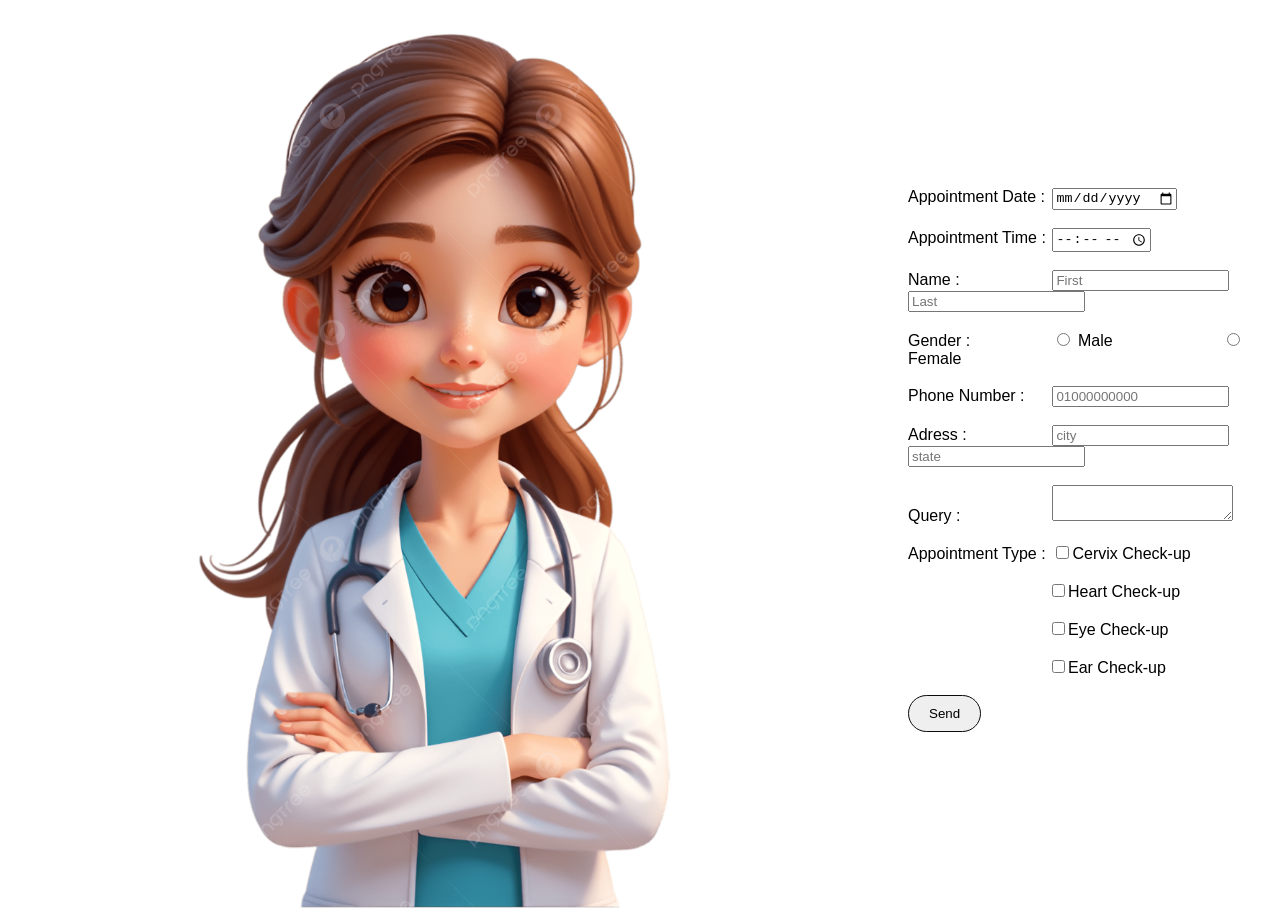
<file: Tasks/appointment form/index.html>
<!DOCTYPE html>
<html lang="en">

<head>
    <meta charset="UTF-8">
    <meta name="viewport" content="width=device-width, initial-scale=1.0">
    <title>Document</title>
    <style>
        body {
            font-family: sans-serif;
            display: flex;
            justify-content: center;
            align-items: center;

        }

        label {
            display: inline-block;
            width: 140px;
        }

        .btn {
            padding: 10px 20px;
            border: 1px solid #0a0a0a;
            border-radius: 20px;
        }
    </style>
</head>

<body>
    <div class="img">
        <img src="../../images/imgi_4_pngtree-smiling-female-doctor-cartoon-character-png-image_2090550 (1).png"
            style="height: 900px;" alt="doctor">
    </div>
    <div class="form">
        <form>
            <label for="appDate">Appointment Date :</label>
            <input type="date" id="appDate" name="appDate" required><br><br>
            <label for="appTime">Appointment Time :</label>
            <input type="time" id="appTime" name="appTime" required><br><br>
            <label for="name">Name :</label>
            <input type="text" id="name" name="name" placeholder="First" required>
            <input type="text" id="name" name="name" placeholder="Last" required><br><br>
            <label for="gender">Gender :</label>
            <input type="radio" id="gender" name="gender" value="male" required>
            <label for="gender">Male</label>
            <input type="radio" id="gender" name="gender" value="female" required>
            <label for="gender">Female</label><br><br>
            <label for="phone">Phone Number :</label>
            <input type="tel" id="phone" name="phone" placeholder="01000000000" required>
            <br><br><label for="address">Adress :</label>
            <input type="text" id="address" name="address" placeholder="city" required>
            <input type="text" id="address" name="address" placeholder="state" required><br><br>
            <label for="query">Query : </label>
            <textarea id="query" name="query" required></textarea><br> <br>
            <label for="type">Appointment Type : </label>
            <input type="checkbox" id="cervix" name="type" value="cervix" required><label for="cervix">Cervix
                Check-up</label><br><br>
            <label></label><input type="checkbox" id="heart" name="type" value="heart" required><label for="heart">Heart
                Check-up</label><br><br>
            <label></label><input type="checkbox" id="eye" name="type" value="eye" required><label for="eye">Eye
                Check-up</label><br><br>
            <label></label><input type="checkbox" id="ear" name="type" value="ear" required><label for="ear">Ear
                Check-up</label><br><br>
            <input type="submit" value="Send" class="btn">
        </form>
    </div>
</body>

</html>
</file>
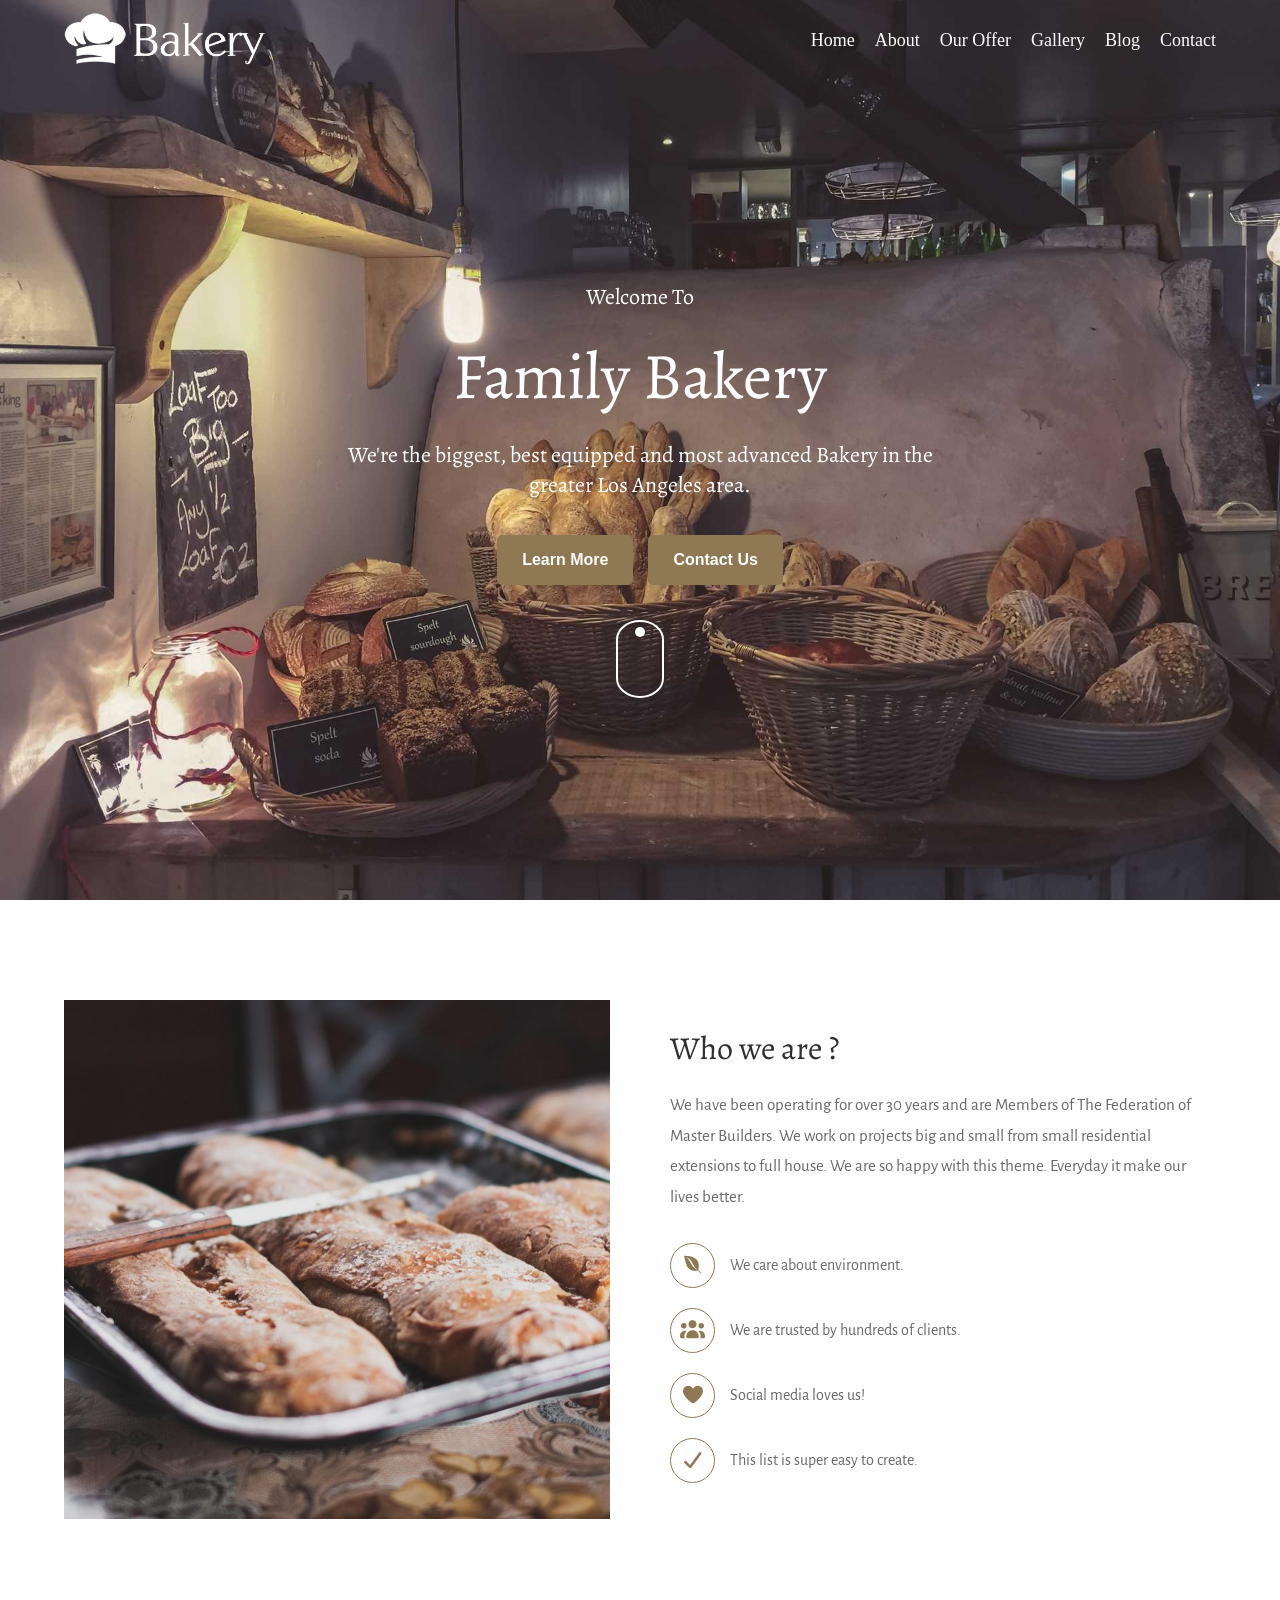
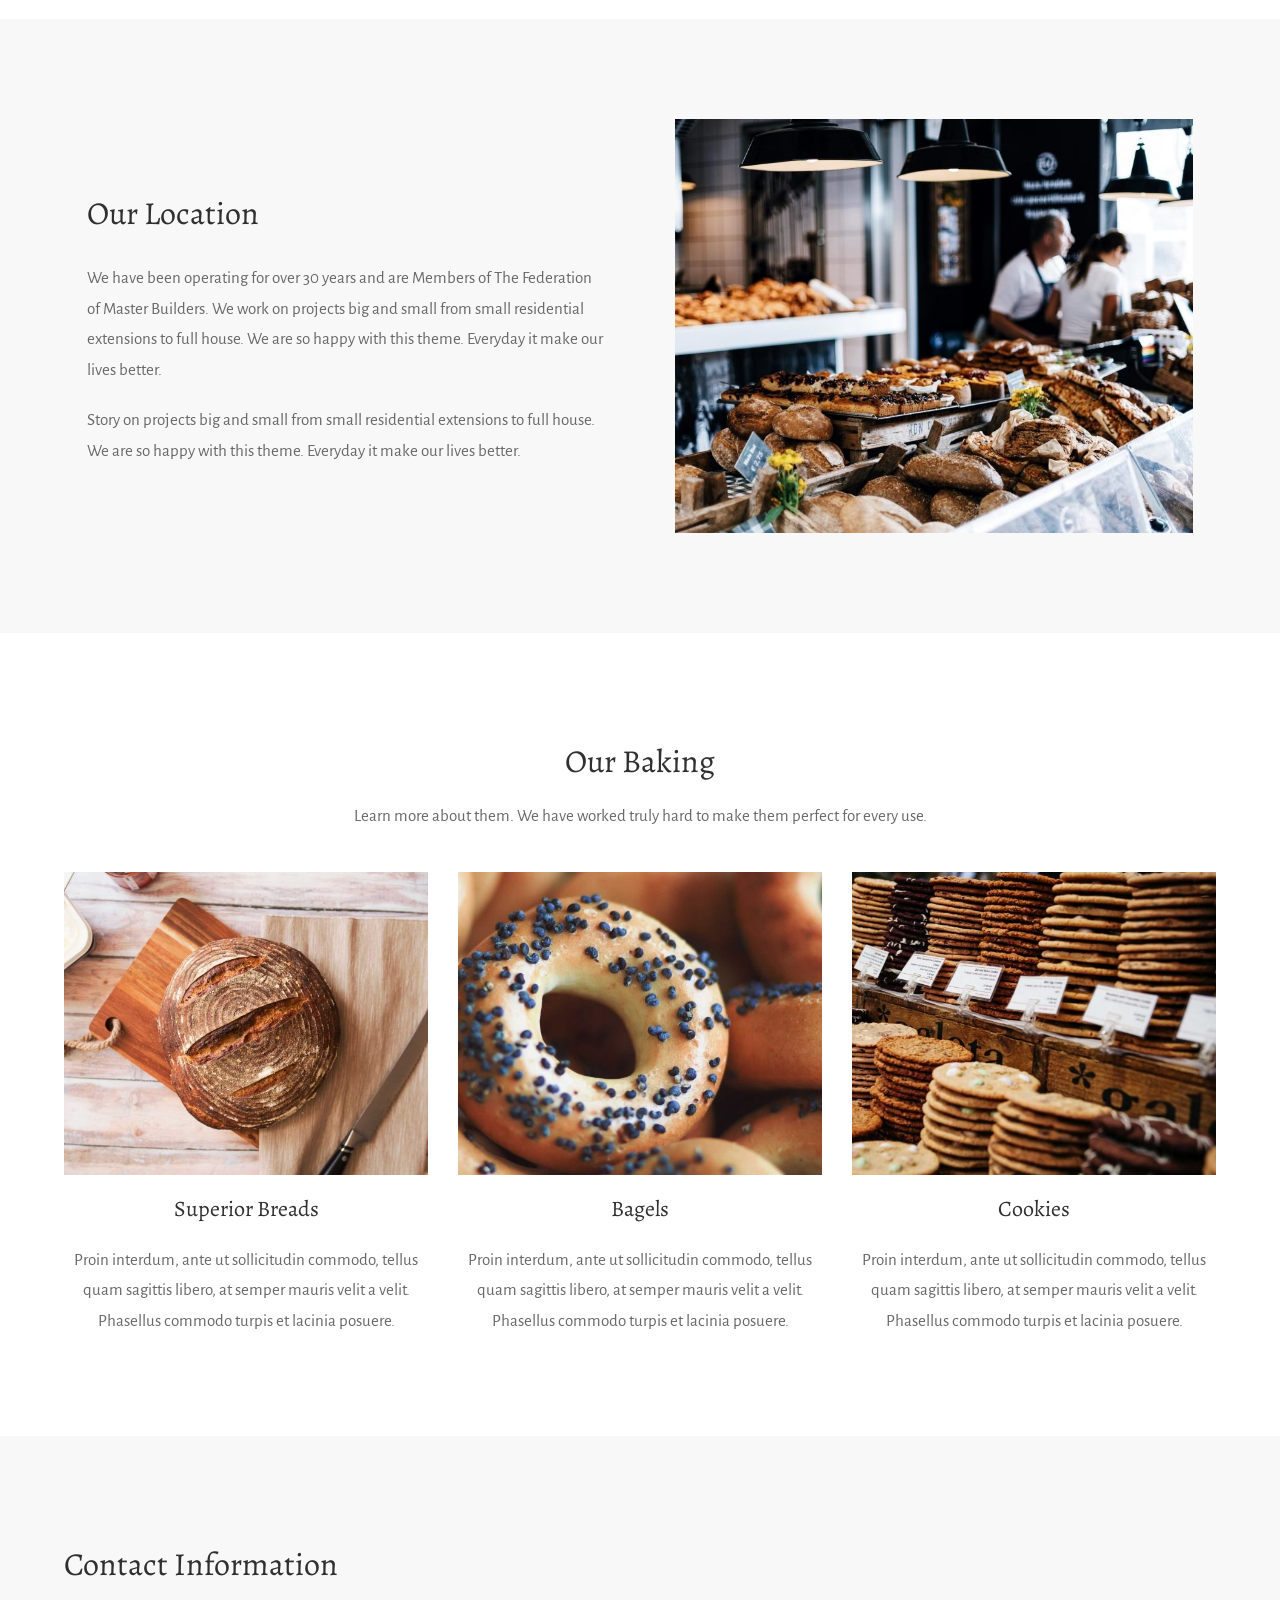
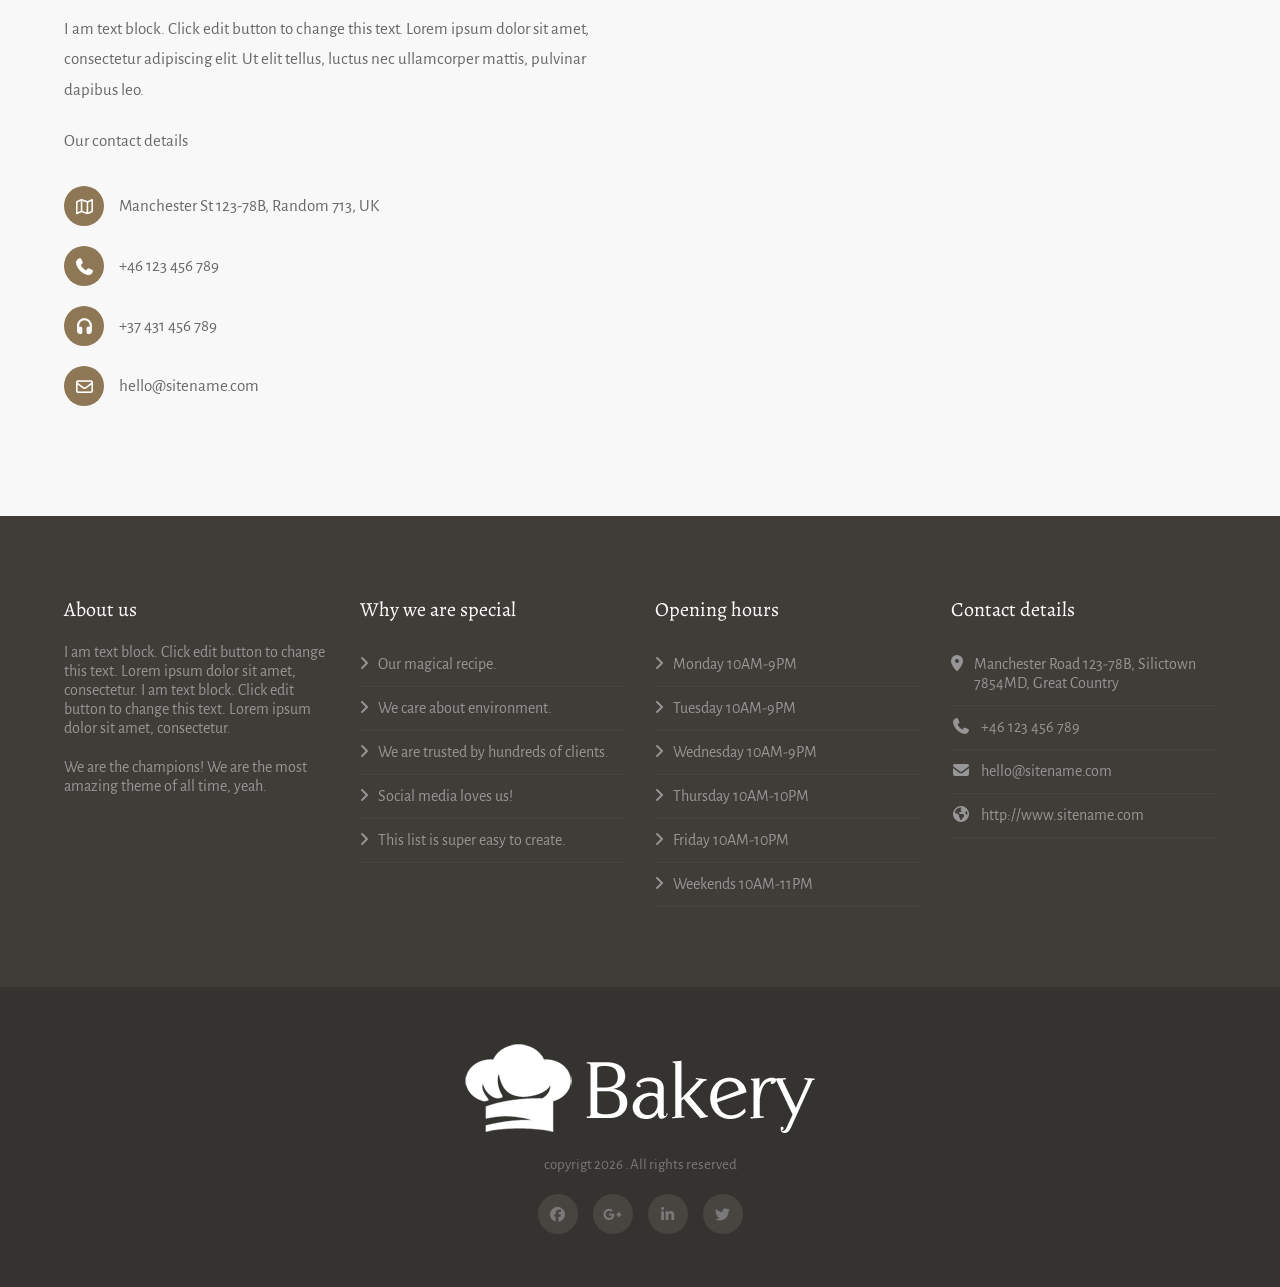
<file: Tasks/Family Bakery/index.html>
<!DOCTYPE html>
<html lang="en">

<head>
    <meta charset="UTF-8">
    <meta name="viewport" content="width=device-width, initial-scale=1.0">
    <title>Family Bakery</title>
    <link rel="preconnect" href="https://fonts.googleapis.com">
    <link rel="preconnect" href="https://fonts.gstatic.com" crossorigin>
    <link
        href="https://fonts.googleapis.com/css2?family=Alegreya+Sans:ital,wght@0,100;0,300;0,400;0,500;0,700;0,800;0,900;1,100;1,300;1,400;1,500;1,700;1,800;1,900&family=Alegreya:ital,wght@0,400..900;1,400..900&family=Caveat:wght@400..700&family=Cherry+Bomb+One&family=Rubik+Spray+Paint&display=swap"
        rel="stylesheet">
    <link rel="stylesheet" href="css/all.min.css">
    <link rel="stylesheet" href="css/style.css">
</head>

<body>
    <main>

        <section class="hero">
            <header>
                <nav>
                    <div class="img-container">
                        <img src="images/imgi_2_bakery-light-1.png">
                    </div>
                    <div class="links">
                        <ul>
                            <li><a href="#">Home</a></li>
                            <li><a href="#">About</a></li>
                            <li><a href="#">Our Offer</a></li>
                            <li><a href="#">Gallery</a></li>
                            <li><a href="#">Blog</a></li>
                            <li><a href="#">Contact</a></li>
                        </ul>
                    </div>
                </nav>
            </header>
            <div class="center-container">
                <section class="hero-container">
                    <div class="hero-text">
                        <p>
                            Welcome To
                        </p>
                        <h1>Family Bakery</h1>
                        <p>We're the biggest, best equipped and most advanced Bakery in the greater Los Angeles
                            area.
                        </p>
                    </div>
                    <div class="hero-btn">
                        <a href="#">Learn More</a>
                        <a href="#">Contact Us</a>
                    </div>
                    <div class="hero-icon">
                        <div class="loader-container">
                            <span class="loader"></span>
                        </div>
                    </div>
                </section>
            </div>


        </section>
        <section class="who-we-are">
            <div class="who-img">
                <img src="images/imgi_4_alexandru-stavrica-170390-800x760.png" alt="">
            </div>
            <div class="who-text">
                <h2>Who we are ?</h2>
                <p>We have been operating for over 30 years and are Members of The Federation of Master Builders. We
                    work on projects big and small from small residential extensions to full house. We are so happy with
                    this theme. Everyday it make our lives better.</p>
                <ul>
                    <li>
                        <i class="fa-brands fa-envira"></i>
                        <span>We care about environment.
                        </span>
                    </li>
                    <li>
                        <i class="fa-solid fa-users"></i>
                        <span>We are trusted by hundreds of clients.
                        </span>
                    </li>
                    <li>
                        <i class="fa-solid fa-heart"></i>
                        <span>Social media loves us!
                        </span>
                    </li>
                    <li>
                        <i class="fa-solid fa-check"> </i>
                        <span>This list is super easy to create.
                        </span>
                    </li>
                </ul>
            </div>
        </section>
        <section class="our-location">
            <div class="location-text">
                <h2>Our Location</h2>
                <p>We have been operating for over 30 years and are Members of The Federation of Master Builders. We
                    work on projects big and small from small residential extensions to full house. We are so happy with
                    this theme. Everyday it make our lives better.</p>
                <p>Story on projects big and small from small residential extensions to full house. We are so happy with
                    this theme. Everyday it make our lives better.</p>

            </div>
            <div class="location-img">
                <img src="images/imgi_5_full-2-800x640.jpg">
            </div>
        </section>
        <section class="our-baking">
            <div class="head-text">
                <h2>Our Baking</h2>
                <p>Learn more about them. We have worked truly hard to make them perfect for every use.</p>

            </div>
            <div class="bakes-container">
                <div class="bake">
                    <img src="images/imgi_6_ben-garratt-134774-600x500.jpg">
                    <h3>Superior Breads
                    </h3>
                    <p>Proin interdum, ante ut sollicitudin commodo, tellus quam sagittis libero, at semper mauris velit
                        a velit. Phasellus commodo turpis et lacinia posuere.

                    </p>
                </div>
                <div class="bake">
                    <img src="images/imgi_7_stas-ovsky-123540-600x500.jpg">
                    <h3>Bagels
                    </h3>
                    <p>Proin interdum, ante ut sollicitudin commodo, tellus quam sagittis libero, at semper mauris velit
                        a velit. Phasellus commodo turpis et lacinia posuere.

                    </p>
                </div>
                <div class="bake">
                    <img src="images/imgi_8_clem-onojeghuo-206832-600x500.jpg">
                    <h3>Cookies
                    </h3>
                    <p>Proin interdum, ante ut sollicitudin commodo, tellus quam sagittis libero, at semper mauris velit
                        a velit. Phasellus commodo turpis et lacinia posuere.

                    </p>
                </div>
            </div>
        </section>
        <section class="contact-info">
            <div class="contact-text">
                <h2>Contact Information</h2>
                <p>I am text block. Click edit button to change this text. Lorem ipsum dolor sit amet, consectetur
                    adipiscing elit. Ut elit tellus, luctus nec ullamcorper mattis, pulvinar dapibus leo.</p>
                <p>Our contact details</p>
                <ul>
                    <li>
                        <i class="fa-regular fa-map"></i>
                        <span>Manchester St 123-78B, Random 713, UK</span>
                    </li>
                    <li>
                        <i class="fa-solid fa-phone"></i>
                        <span>+46 123 456 789</span>
                    </li>
                    <li>
                        <i class="fa-solid fa-headphones"></i>
                        <span>+37 431 456 789</span>
                    </li>
                    <li>
                        <i class="fa-regular fa-envelope"></i>
                        <span>hello@sitename.com</span>
                    </li>
                </ul>
            </div>
            <div class="map">
                <iframe
                    src="https://www.google.com/maps/embed?pb=!1m18!1m12!1m3!1d45721.46900407501!2d31.203427421679706!3d29.97623859999999!2m3!1f0!2f0!3f0!3m2!1i1024!2i768!4f13.1!3m3!1m2!1s0x14583900611bc61f%3A0xb45ca37c97199afd!2sMonginis%20-%20Maadi!5e1!3m2!1sen!2seg!4v1788700939515!5m2!1sen!2seg"
                    width="600" height="450" style="border:0;" allowfullscreen="" loading="lazy"
                    referrerpolicy="strict-origin-when-cross-origin"></iframe>
            </div>
        </section>
        <section class="summary">
            <div class="sum about-us">
                <h4>About us</h4>
                <p>I am text block. Click edit button to change this text. Lorem ipsum dolor sit amet, consectetur. I am
                    text block. Click edit button to change this text. Lorem ipsum dolor sit amet, consectetur.
                </p>
                <p>We are the champions! We are the most amazing theme of all time, yeah.
                </p>
            </div>
            <div class="sum why-we">
                <h4>Why we are special</h4>
                <ul class="foot-list">
                    <li>
                        <span>Our magical recipe.
                        </span>
                    </li>
                    <li>
                        <span>We care about environment.
                        </span>
                    </li>
                    <li>
                        <span>We are trusted by hundreds of clients.
                        </span>
                    </li>
                    <li>
                        <span>Social media loves us!
                        </span>
                    </li>
                    <li>
                        <span>This list is super easy to create.
                        </span>
                    </li>
                </ul>
            </div>
            <div class="sum opening-hours">
                <h4>Opening hours</h4>
                <ul class="foot-list">
                    <li>
                        <span>Monday 10AM-9PM
                        </span>
                    </li>
                    <li>
                        <span>Tuesday 10AM-9PM
                        </span>
                    </li>
                    <li>
                        <span>Wednesday 10AM-9PM
                        </span>
                    </li>
                    <li>
                        <span>Thursday 10AM-10PM
                        </span>
                    </li>
                    <li>
                        <span>Friday 10AM-10PM
                        </span>
                    </li>
                    <li>
                        <span>Weekends 10AM-11PM
                        </span>
                    </li>
                </ul>
            </div>
            <div class="sum contact-details">
                <h4>Contact details</h4>
                <ul class="footlist">
                    <li>
                        <i class="fa-solid fa-location-dot"></i>
                        <span>Manchester Road 123-78B, Silictown 7854MD, Great Country
                        </span>
                    </li>
                    <li>
                        <i class="fa-solid fa-phone"></i>
                        <span>+46 123 456 789</span>
                    </li>
                    <li>
                        <i class="fa-solid fa-envelope"></i>
                        <span>hello@sitename.com</span>
                    </li>
                    <li>
                        <i class="fa-solid fa-earth-americas"></i>
                        <span>http://www.sitename.com</span>
                    </li>
                </ul>
            </div>
        </section>
        <section class="footer">
            <div class="container">
                <img src="images/imgi_2_bakery-light-1.png">
                <p>copyrigt 2026 . All rights reserved  </p>
                <div class="icons">
                    <i class="fa-brands fa-facebook"></i>
                    <i class="fa-brands fa-google-plus-g"></i>
                    <i class="fa-brands fa-linkedin-in"></i>
                    <i class="fa-brands fa-twitter"></i>
                </div>
            </div>
        </section>
    </main>
</body>

</html>
</file>
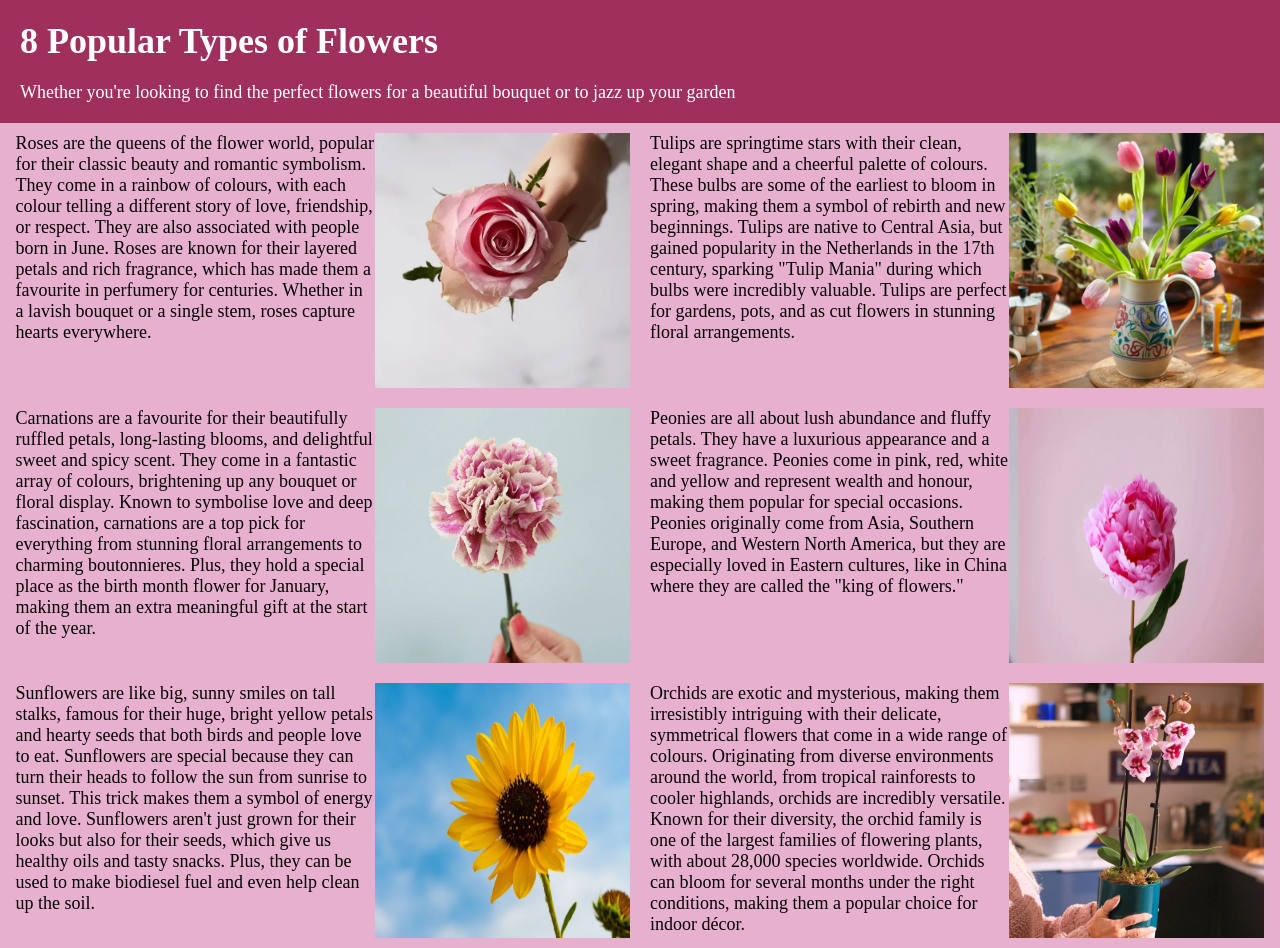
<file: Tasks/flowers gallery/index.html>
<!DOCTYPE html>
<html lang="en">
<head>
    <meta charset="UTF-8">
    <meta name="viewport" content="width=device-width, initial-scale=1.0">
    <title>Document</title>
    <link rel="stylesheet" href="style.css">
</head>
<body>
    <header>
        <h1>8 Popular Types of Flowers
</h1>
<p>Whether you're looking to find the perfect flowers for a beautiful bouquet or to jazz up your garden</p>
    </header>
    <main>
    <div class="rose">
        <p>Roses are the queens of the flower world, popular for their classic beauty and romantic symbolism. They come in a rainbow of colours, with each colour telling a different story of love, friendship, or respect. They are also associated with people born in June. Roses are known for their layered petals and rich fragrance, which has made them a favourite in perfumery for centuries. Whether in a lavish bouquet or a single stem, roses capture hearts everywhere.</p>
        <img src="../../images/imgi_35_light-pink-roses.png">
    </div>
    <div class="rose">
        <p>Tulips are springtime stars with their clean, elegant shape and a cheerful palette of colours. These bulbs are some of the earliest to bloom in spring, making them a symbol of rebirth and new beginnings. Tulips are native to Central Asia, but gained popularity in the Netherlands in the 17th century, sparking "Tulip Mania" during which bulbs were incredibly valuable. Tulips are perfect for gardens, pots, and as cut flowers in stunning floral arrangements.</p>
        <img src="../../images/imgi_3_Spring_Tulips_1.jpg">
    </div><div class="rose">
        <p>Carnations are a favourite for their beautifully ruffled petals, long-lasting blooms, and delightful sweet and spicy scent. They come in a fantastic array of colours, brightening up any bouquet or floral display. Known to symbolise love and deep fascination, carnations are a top pick for everything from stunning floral arrangements to charming boutonnieres. Plus, they hold a special place as the birth month flower for January, making them an extra meaningful gift at the start of the year.</p>
        <img src="../../images/imgi_46_1694177876305-1._Carnation.jpg">
    </div><div class="rose">
        <p>Peonies are all about lush abundance and fluffy petals. They have a luxurious appearance and a sweet fragrance. Peonies come in pink, red, white and yellow and represent wealth and honour, making them popular for special occasions. Peonies originally come from Asia, Southern Europe, and Western North America, but they are especially loved in Eastern cultures, like in China where they are called the "king of flowers."</p>
        <img src ="../../images/imgi_50_single-stem-pink-peony-3.png">
    </div><div class="rose">
        <p>Sunflowers are like big, sunny smiles on tall stalks, famous for their huge, bright yellow petals and hearty seeds that both birds and people love to eat. Sunflowers are special because they can turn their heads to follow the sun from sunrise to sunset. This trick makes them a symbol of energy and love. Sunflowers aren't just grown for their looks but also for their seeds, which give us healthy oils and tasty snacks. Plus, they can be used to make biodiesel fuel and even help clean up the soil.</p>
        <img src="../../images/imgi_56_Sunflower.png">
    </div><div class="rose">
        <p>Orchids are exotic and mysterious, making them irresistibly intriguing with their delicate, symmetrical flowers that come in a wide range of colours. Originating from diverse environments around the world, from tropical rainforests to cooler highlands, orchids are incredibly versatile. Known for their diversity, the orchid family is one of the largest families of flowering plants, with about 28,000 species worldwide. Orchids can bloom for several months under the right conditions, making them a popular choice for indoor décor.</p>
        <img src="../../images/imgi_64_The_Orchid.png">
    </div>
    </main>
</body>
</html>
</file>
<file: Tasks/Family Bakery/css/style.css>
* {
    margin: 0;
    padding: 0;
    box-sizing: border-box;
}

body {
    overflow-x: hidden;
}

header {
    width: 100%;
    height: 80px;
    padding: 10px 0;
    display: flex;
    justify-content: center;
    position: fixed;
    top: 0;
    z-index: 100;
}

nav {
    width: 90%;
    max-width: 1200px;
    display: flex;
    justify-content: space-between;
    align-items: center;
}

.links {
    display: flex;
    justify-content: center;
    align-items: center;
}

nav ul {
    list-style: none;
    display: flex;
    gap: 20px;
}

nav ul a {
    text-decoration: none;
    color: white;
    font-size: 18px;
}

nav img {
    height: 55px;
}

.hero {
    width: 100%;
    min-height: 100vh;
    display: flex;
    flex-direction: column;
    background:
        url(../images/imgi_3_drew-coffman-1872.jpg)
        fixed
        no-repeat
        center / cover;
}

.center-container {
    margin-top: 80px;
    display: flex;
    justify-content: center;
    align-items: center;
    width: 100%;
    min-height: calc(100vh - 80px);
    padding: 50px 20px;
}

.hero-container {
    font-family: "Alegreya", serif;
    font-weight: 400;
    font-style: normal;
    display: flex;
    flex-direction: column;
    justify-content: center;
    text-align: center;
    align-items: center;
    color: white;
    width: 100%;
    max-width: 650px;
}

.hero-text {
    display: flex;
    flex-direction: column;
    gap: 20px;
}

.hero-text p {
    font-size: 22px;
    font-weight: 400;
}

.hero-text h1 {
    font-size: 65px;
    font-weight: 400;
}

.hero-btn {
    margin: 35px 0;
    display: flex;
    gap: 15px;
    flex-wrap: wrap;
    justify-content: center;
}

.hero-btn a {
    font-size: 16px;
    font-weight: bold;
    font-family: sans-serif;
    background-color: #8F7854;
    padding: 16px 25px;
    text-decoration: none;
    color: white;
    border-radius: 5px;
}



.loader {
    display: block;
    --color-1: #fff;
    --size: 1px;

    width: calc(48 * var(--size));
    height: calc(78 * var(--size));

    border: calc(2 * var(--size)) solid var(--color-1);

    position: relative;

    border-radius:
        50% 50% 50% 50% /
        25% 25% 25% 25%;
}

.loader::before {
    content: '';

    position: absolute;

    left: 50%;
    top: 0;

    transform: translate(-50%, 50%);

    width: calc(10 * var(--size));
    height: calc(10 * var(--size));

    background: var(--color-1);

    border-radius: 50%;

    animation: fadeDown 1s ease-out infinite;
}

@keyframes fadeDown {

    0% {
        top: 60%;
        opacity: 0;
    }

    100% {
        top: 0%;
        opacity: 1;
    }
}
.who-we-are {
    width: 90%;
    max-width: 1200px;

    margin: auto;

    padding: 100px 0;

    display: flex;

    justify-content: space-between;

    align-items: center;

    gap: 60px;
}

.who-img,
.who-text {
    width: 50%;
}

.who-img img {
    width: 100%;
    display: block;
}

.who-text {
    display: flex;
    flex-direction: column;

    justify-content: center;

    gap: 20px;
}

.who-text h2 {
    color: #303030;

    font-family: "Alegreya", serif;

    font-weight: 400;

    font-size: 32px;
}

.who-text p {
    color: #686868;

    font-family: "Alegreya Sans", sans-serif;

    font-weight: 400;

    font-size: 17px;

    line-height: 1.8;
}

.who-text ul li {
    list-style: none;

    display: flex;

    align-items: center;

    padding: 10px 0;

    color: #686868;

    gap: 15px;

    font-family: "Alegreya Sans", sans-serif;
}

.who-text i {
    flex-shrink: 0;

    font-size: 20px;

    color: #8F7854;

    width: 45px;

    height: 45px;

    border: 1px #8F7854 solid;

    border-radius: 50%;

    display: flex;

    justify-content: center;

    align-items: center;
}

.our-location {
    width: 100%;

    padding: 100px 5%;

    margin: auto;

    background-color: #f8f8f8;

    display: flex;

    justify-content: center;

    align-items: center;

    gap: 70px;
}

.location-text,
.location-img {
    width: 45%;

    max-width: 550px;
}

.location-text {
    display: flex;

    flex-direction: column;

    gap: 20px;

    color: #686868;

    font-family: "Alegreya Sans", sans-serif;

    font-weight: 400;

    font-size: 17px;

    line-height: 1.8;
}

.location-text h2 {
    color: #303030;

    font-family: "Alegreya", serif;

    font-weight: 400;

    font-size: 32px;
}

.location-img img {
    width: 100%;

    display: block;
}


.our-baking {
    width: 100%;

    padding: 100px 5%;

    margin: auto;

    background-color: #fff;

    display: flex;

    flex-direction: column;

    justify-content: center;

    text-align: center;

    gap: 40px;

    color: #686868;

    font-family: "Alegreya Sans", sans-serif;

    font-size: 17px;

    line-height: 1.8;
}

.our-baking h2 {
    color: #303030;

    font-family: "Alegreya", serif;

    font-weight: 400;

    font-size: 32px;

    margin-bottom: 10px;
}

.our-baking h3 {
    color: #303030;

    font-family: "Alegreya", serif;

    font-weight: 400;

    font-size: 22px;
}

.bakes-container {
    display: flex;

    justify-content: center;

    gap: 30px;

    width: 100%;

    max-width: 1200px;

    margin: auto;
}

.bake {
    width: 33.333%;

    display: flex;

    flex-direction: column;

    gap: 15px;
}

.bake img {
    width: 100%;

    display: block;
}
.contact-info {
    width: 100%;

    background-color: #f8f8f8;

    margin: auto;

    padding: 100px 5%;

    display: flex;

    justify-content: center;

    align-items: center;

    gap: 60px;
}

.contact-text,
.contact-info .map {
    width: 50%;

    max-width: 600px;
}

.contact-text {
    display: flex;

    flex-direction: column;

    gap: 20px;

    font-family: "Alegreya Sans", sans-serif;

    font-size: 17px;

    line-height: 1.8;

    color: #686868;
}

.contact-info .map {
    display: flex;

    justify-content: center;

    align-items: center;
}

.map iframe {
    width: 100%;

    height: 450px;

    border: 0;
}

.contact-text h2 {
    color: #303030;

    font-family: "Alegreya", serif;

    font-weight: 400;

    font-size: 32px;
}

.contact-text ul li {
    display: flex;

    align-items: center;

    gap: 15px;

    list-style: none;

    padding: 10px 0;
}

.contact-text i {
    flex-shrink: 0;

    width: 40px;

    height: 40px;

    background-color: #8e7754;

    color: #fff;

    border-radius: 50%;

    display: flex;

    justify-content: center;

    align-items: center;
}

.summary {
    width: 100%;

    padding: 80px 5%;

    margin: auto;

    background-color: #403d38;

    color: #969696;

    display: flex;

    justify-content: center;

    align-items: flex-start;

    gap: 30px;

    font-size: 16px;

    font-family: "Alegreya Sans", sans-serif;
}

.summary .sum {
    width: 25%;

    display: flex;

    flex-direction: column;

    gap: 20px;
}

.foot-list li,
.footlist li {
    list-style: none;

    padding: 12px 0;

    border-bottom:
        1px solid rgba(225, 225, 225, 0.05);

    display: flex;

    gap: 10px;
}

.foot-list li::before {
    content: "\f105";

    font-family: FontAwesome;
}

.summary h4 {
    color: #fff;

    font-family: "Alegreya", serif;

    font-weight: 400;

    font-size: 20px;
}

.footer {
    background-color: #353330;

    min-height: 300px;

    color: #797979;

    display: flex;

    justify-content: center;

    align-items: center;

    padding: 50px 20px;
}

.container {
    font-size: 15px;

    display: flex;

    font-family: "Alegreya Sans", sans-serif;

    flex-direction: column;

    justify-content: center;

    text-align: center;

    align-items: center;

    gap: 20px;
}

.container img {
    max-width: 100%;
}

.icons {
    display: flex;

    justify-content: center;

    align-items: center;

    gap: 15px;

    flex-wrap: wrap;
}

.icons i {
    width: 40px;

    height: 40px;

    border-radius: 50%;

    display: flex;

    justify-content: center;

    align-items: center;

    background-color: #484540;
}

@media (max-width: 992px) {
    header {
        position: absolute;
        height: auto;
        padding: 15px 0;
    }

    nav {
        width: 90%;

        flex-direction: column;

        gap: 15px;
    }

    nav ul {
        flex-wrap: wrap;

        justify-content: center;

        gap: 12px;
    }

    nav ul a {
        font-size: 16px;
    }
    .hero {
        min-height: 100vh;
    }

    .center-container {
        margin-top: 120px;

        min-height: calc(100vh - 120px);

        padding: 50px 20px;
    }

    .hero-text h1 {
        font-size: 50px;
    }

    .hero-text p {
        font-size: 20px;
    }

    .who-we-are,
    .our-location,
    .contact-info {

        flex-direction: column;

        width: 100%;

        padding: 70px 8%;

        gap: 40px;
    }


    .who-img,
    .who-text,
    .location-text,
    .location-img,
    .contact-text,
    .contact-info .map {

        width: 100%;

        max-width: 700px;
    }

    .location-img {
        order: 1;
    }

    .location-text {
        order: 2;
    }
    .contact-text {
        order: 2;
    }

    .contact-info .map {
        order: 1;
    }

    .map iframe {
        height: 400px;
    }
    .our-baking {
        padding: 70px 8%;
    }

    .bakes-container {
        flex-direction: column;

        align-items: center;

        gap: 40px;
    }

    .bake {
        width: 100%;

        max-width: 500px;
    }
    .summary {
        flex-direction: column;

        align-items: center;

        padding: 70px 8%;

        gap: 40px;
    }

    .summary .sum {
        width: 100%;

        max-width: 600px;
    }
}

@media (max-width: 600px) {

    header {
        padding: 10px 0;
    }

    nav img {
        height: 45px;
    }

    nav ul {
        gap: 10px;
    }

    nav ul a {
        font-size: 14px;
    }
    .center-container {
        margin-top: 130px;

        padding: 30px 15px;
    }

    .hero-text h1 {
        font-size: 40px;
    }

    .hero-text p {
        font-size: 18px;
    }

    .hero-btn a {
        padding: 14px 20px;

        font-size: 14px;
    }


    .who-we-are,
    .our-location,
    .contact-info {

        padding: 60px 6%;

        gap: 30px;
    }

    .our-baking,
    .summary {
        padding: 60px 6%;
    }

    .who-text h2,
    .location-text h2,
    .contact-text h2,
    .our-baking h2 {

        font-size: 28px;
    }

    .who-text p,
    .location-text,
    .contact-text,
    .our-baking {

        font-size: 16px;
    }


    .map iframe {
        height: 300px;
    }
    .footer {
        min-height: 250px;
    }
}
</file>
<file: Tasks/flowers gallery/style.css>
* {
    margin: 0;
    padding: 0;
    box-sizing: border-box;
    
}

header {
    display: flex;
    flex-direction: column;
    gap: 20px;
    color: white;
    padding: 20px;
    background-color: rgba(148, 31, 76, 0.877);
}
body{
    font-size: 18px;
    background-color: rgb(231, 176, 206);
    color: rgb(5, 5, 5);
}
main{
        font-family: cursive;

    display: flex;
    flex-wrap: wrap;
    justify-content: center;
}
.rose{
    width:48%;
    display: flex;
    margin: 10px;
}
.rose img{
    width: 255px;
}
</file>
